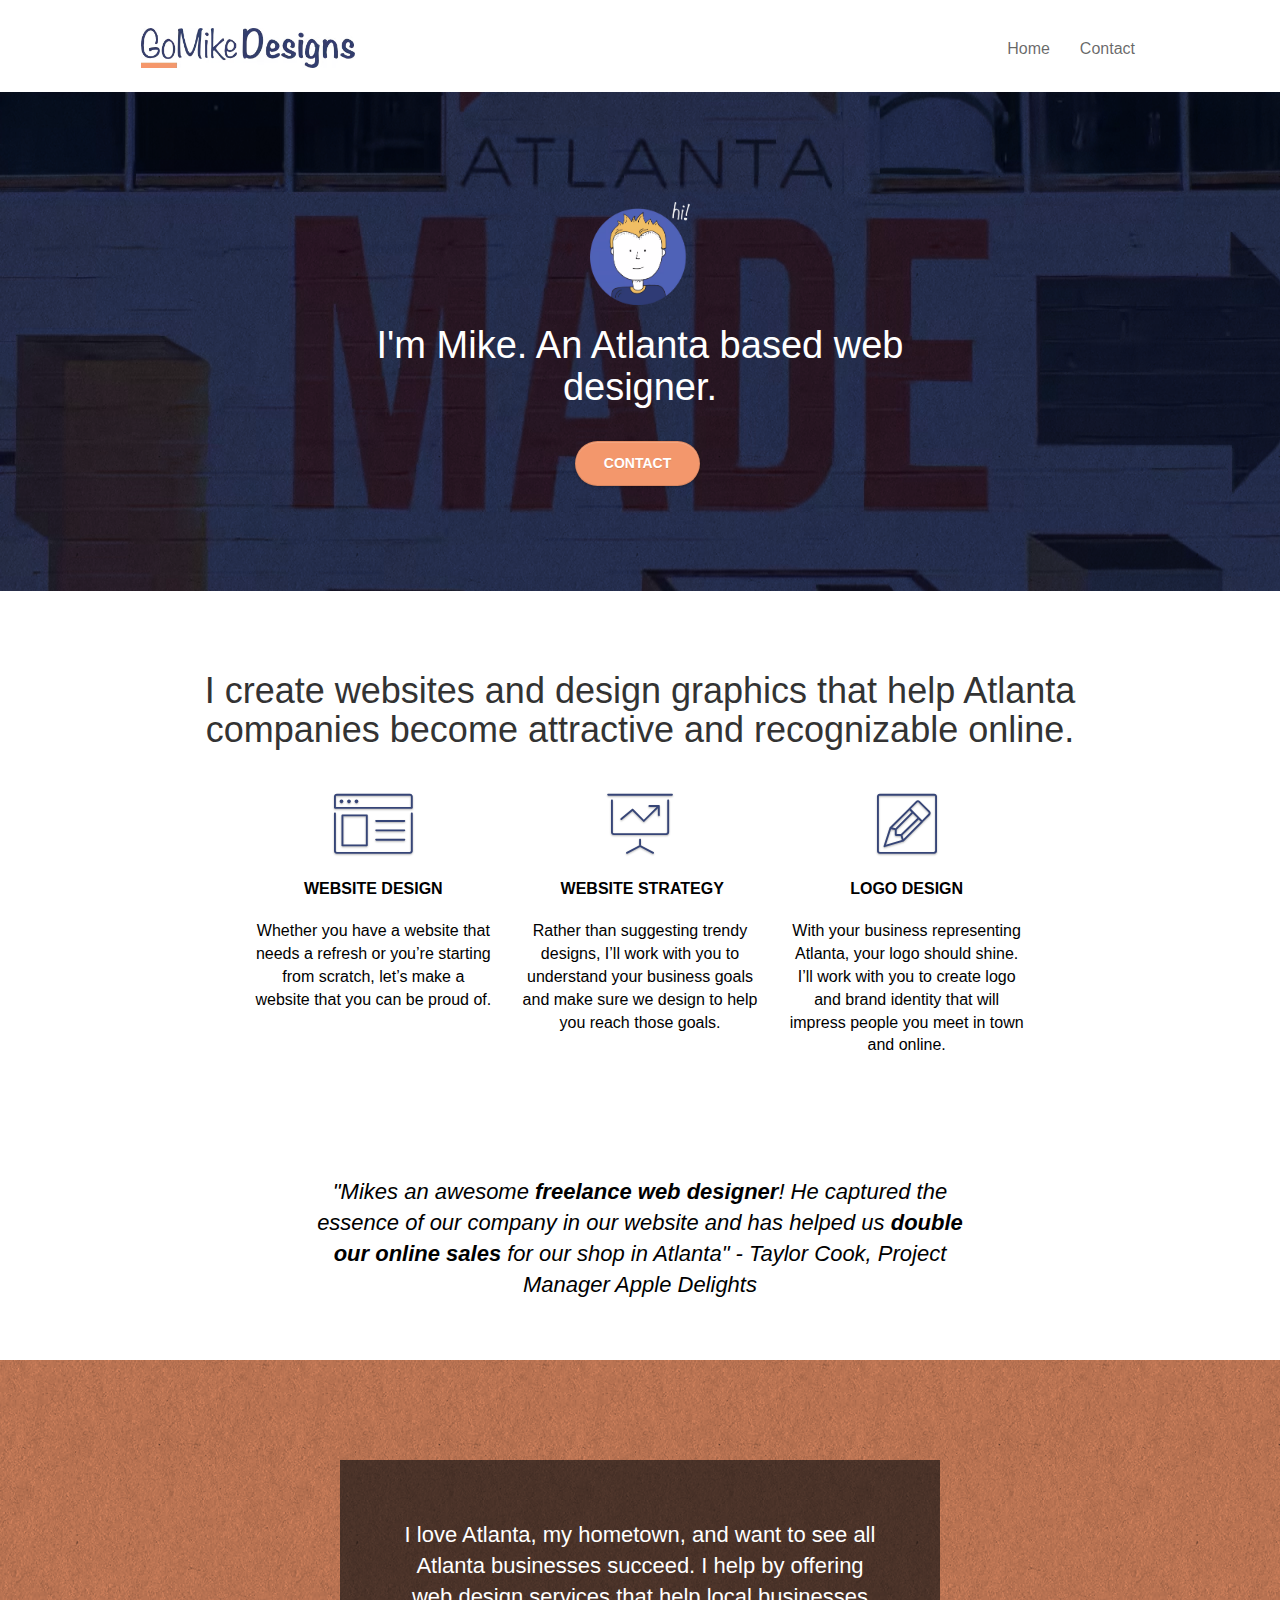
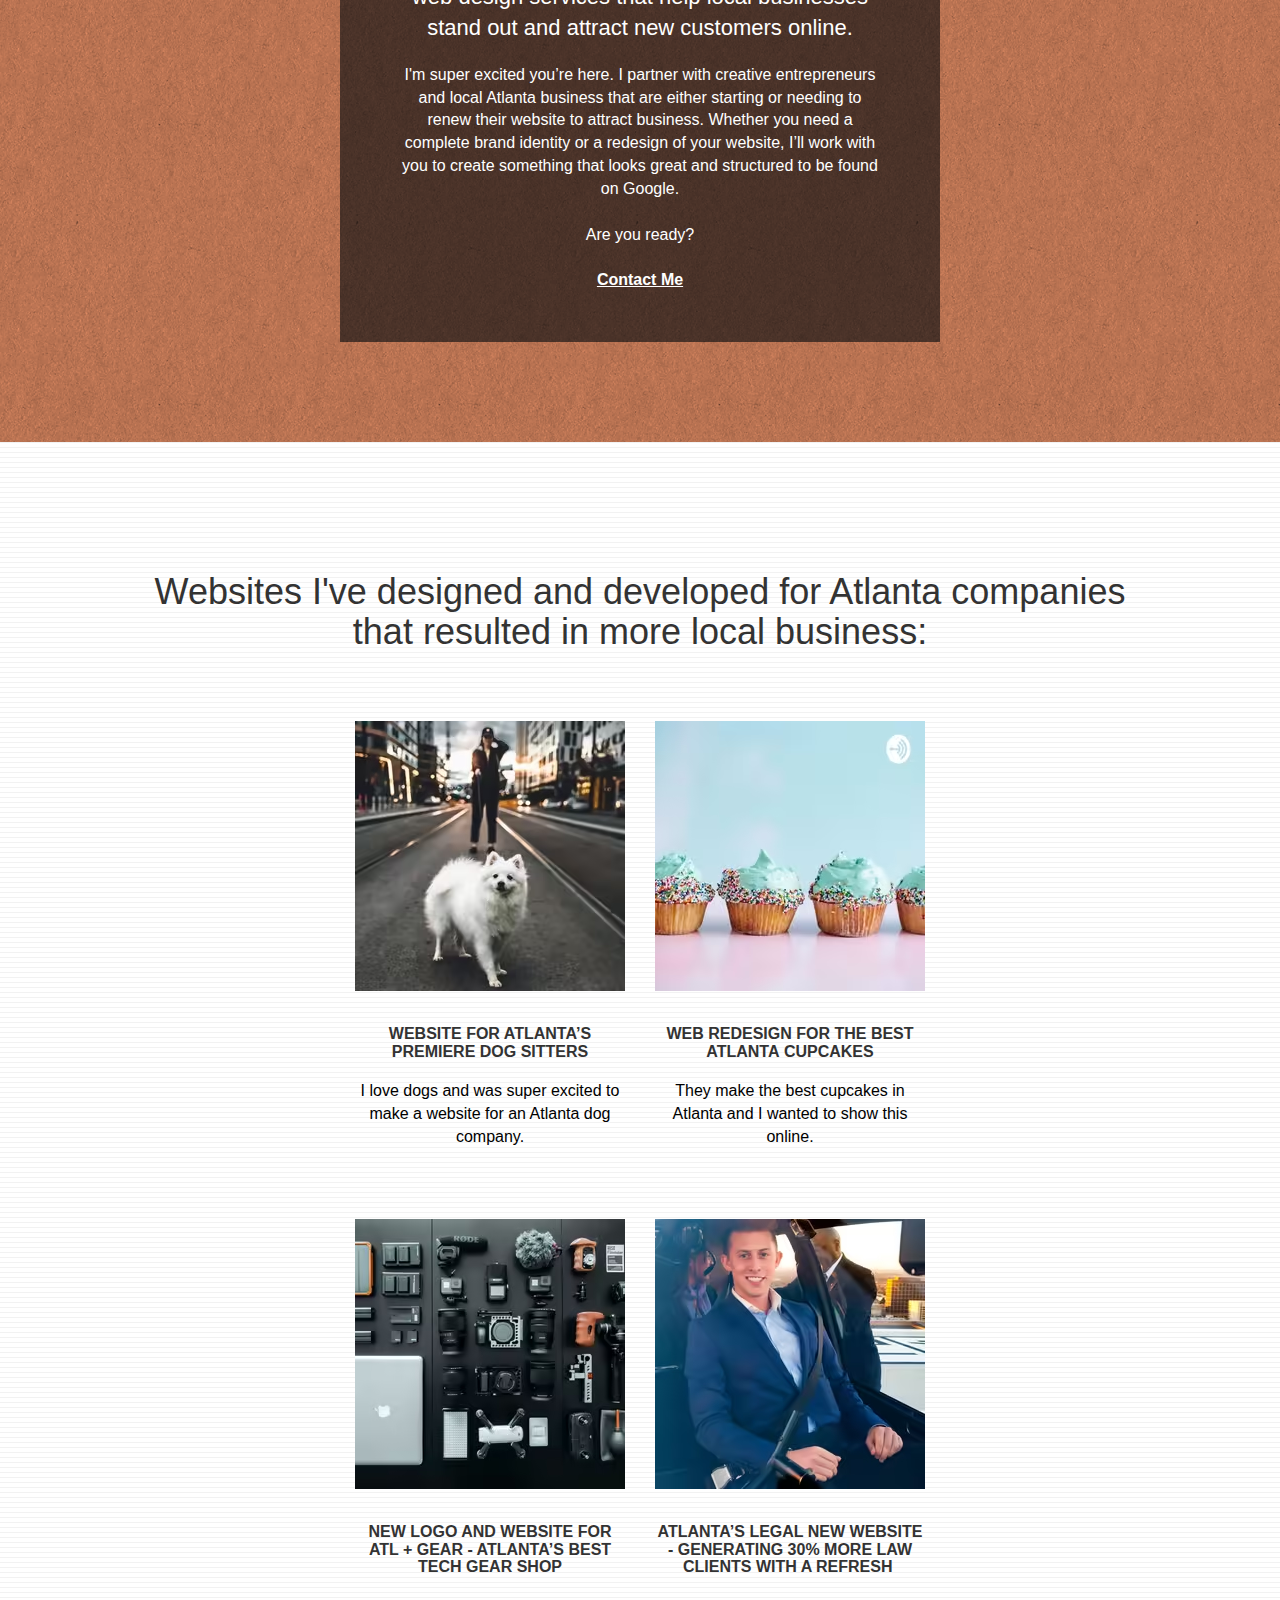
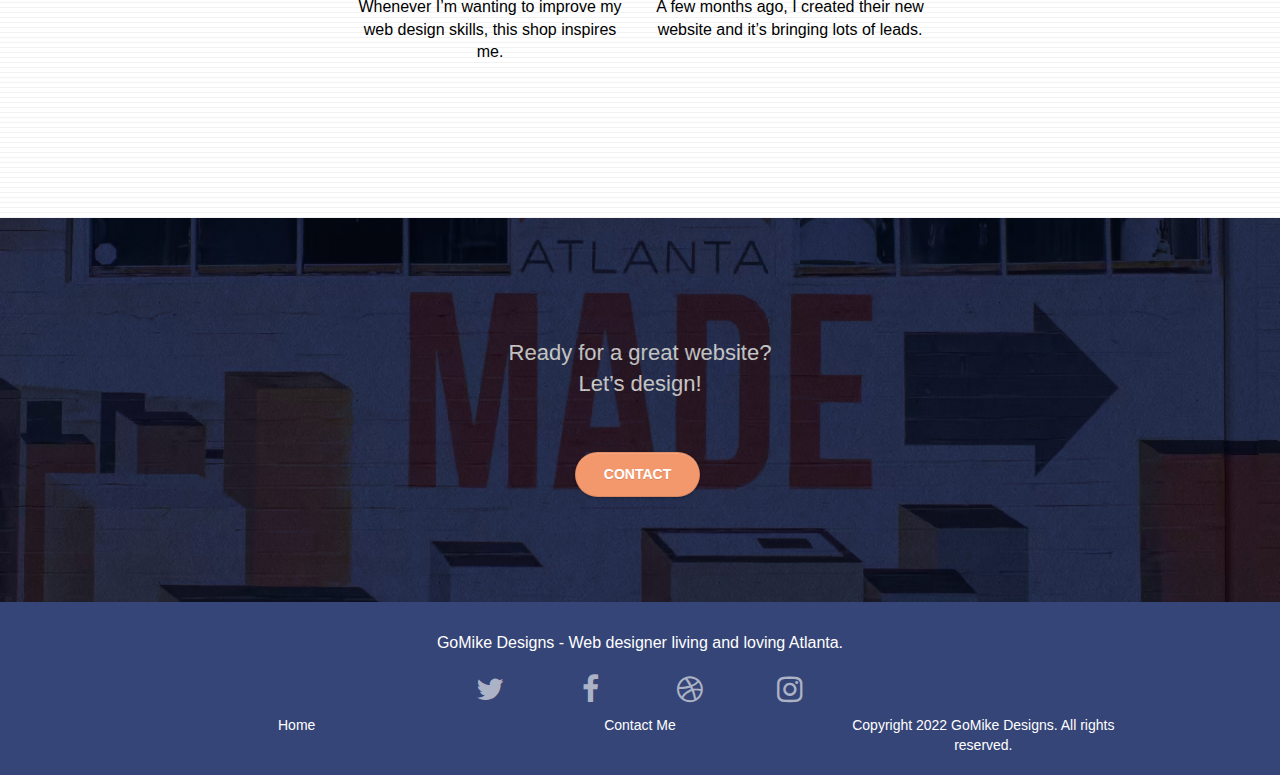
<file: index.html>
<!doctype html>
<html lang="en">
<head>
    <meta charset="utf-8">
    <meta name="keywords" content="web design, website design, logo design atlanta">
    <meta name="description" content="Atlanta Based Web Design">
    <meta name="viewport" content="width=device-width, initial-scale=1.0, viewport-fit=cover">
    <link rel="shortcut icon" type="image/png" href="favicon.jpg">
    
	<link rel="preload" href="./css/bootstrap.css" as="style" onload="this.onload=null;this.rel='stylesheet'">
<noscript><link rel="stylesheet" href="./css/bootstrap.css"></noscript>
	<link rel="preload" href="style.css" as="style" onload="this.onload=null;this.rel='stylesheet'">
<noscript><link rel="stylesheet" href="style.css"></noscript>
	<link rel="preload" as="image" href="/img/atlanta%20made%20sign.avif" type="image/avif">
	<link rel="stylesheet" type="text/css" href="./css/font-awesome.css">
	<link rel="stylesheet" type="text/css" href="./css/et-line.css">
	
    
	<defer script src="./js/jquery-2.1.0.js"></script>
	<defer script src="./js/bootstrap.js"></script>
	<defer script src="./js/blocs.js"></script>
	<defer script src="./js/jquery.touchSwipe.js"></script>
	<defer script src="./js/gmaps.js"></script>

    <title>GoMike Designs - Atlanta Based Web Design</title>

    
<!-- Analytics -->
 
<!-- Analytics END -->
    
</head>
<body>
<!-- Main container -->
<div class="page-container">
    
<!-- bloc-0 -->
<div class="bloc bgc-white l-bloc " id="bloc-0">
	<div class="container bloc-sm">
		<nav class="navbar row">
			<div class="navbar-header">
				<a class="navbar-brand" href="index.html"><img src="img/atlanta%20web%20design%20logo.avif" alt="GoMike Designs logo" width="214" height="40" /></a>

				<button id="nav-toggle" type="button" class="ui-navbar-toggle navbar-toggle" data-toggle="collapse" data-target=".navbar-1">
					<span class="sr-only">Toggle navigation</span><span class="icon-bar"></span><span class="icon-bar"></span><span class="icon-bar"></span>
				</button>
			</div>
			<div class="collapse navbar-collapse navbar-1 special-dropdown-nav">
				<ul class="site-navigation nav navbar-nav">
					<li>
						<a href="index.html">Home</a>
					</li>
					<li>
					</li>
					<li>
						<a href="contact.html">Contact</a>
					</li>
				</ul>
			</div>
		</nav>
	</div>
</div>
<!-- bloc-0 END -->

<!-- bloc-1-hero -->
<div class="bloc bgc-dark-slate-blue bg-atlanta-20made-20sign d-bloc bg-t-edge bloc-bg-texture texture-paper b-parallax" id="bloc-1-hero">
	<div class="container bloc-lg">
		<div class="row tight-width-whitespace">
			<div class="col-sm-12">
				<img src="img/atlanta%20web%20designer%20mike.avif" class="center-block image-resize-mode" width="100" height="103" alt="cartoon image of man with blonde hair" />
				<h1 class="text-center hero-bloc-text tc-white ">
					I'm Mike. An Atlanta based web designer.
				</h1>
				<div class="text-center">
					<a href="contact.html" class="btn btn-lg btn-clean btn-rd cta-hero btn-atomic-tangerine" id="cta-hero">Contact</a>
				</div>
			</div>
		</div>
	</div>
</div>
<!-- bloc-1-hero END -->

<!-- bloc-2-services -->
<div class="bloc bgc-white l-bloc" id="bloc-2-services">
	<div class="container bloc-md">
		<div class="row">
			<div class="col-sm-12 text-center">
				<h1>I create websites and design graphics that help Atlanta companies become
					attractive and recognizable online.
				</h1>
		
			</div>
		</div>
		<div class="row voffset-lg med-width-whitespace">
			<div class="col-sm-4">
				<div class="text-center">
					<span class="et-icon-browser sm-shadow icon-dark-slate-blue icons icon-lg"></span>
				</div>
				<h2 class="mg-md text-center service-header">
					Website Design
				</h2>
				<p class="text-center ">
					Whether you have a website that needs a refresh or you&rsquo;re starting from scratch, let&rsquo;s make a website that you can be proud of.
				</p>
			</div>
			<div class="col-sm-4">
				<div class="text-center">
					<span class="et-icon-presentation sm-shadow icon-dark-slate-blue icons icon-lg"></span>
				</div>
				<h2 class="mg-md text-center service-header">
					&nbsp;Website Strategy
				</h2>
				<p class="text-center ">
					Rather than suggesting trendy designs, I&rsquo;ll work with you to understand your business goals and make sure we design to help you reach those goals.<br>
				</p>
			</div>
			<div class="col-sm-4">
				<div class="text-center">
					<span class="et-icon-edit sm-shadow icon-dark-slate-blue icons icon-lg"></span>
				</div>
				<h2 class="mg-md text-center service-header">
					Logo Design
				</h2>
				<p class="text-center ">
					With your business representing Atlanta, your logo should shine. I&rsquo;ll work with you to create logo and brand identity that will impress people you meet in town and online.
				</p>
			</div>
		</div>
		<div class="row voffset-lg voffset">
			<div class="col-xs-12 col-md-8 col-md-offset-2 text-center">
				
				<h2><i>"Mikes an awesome <b>freelance web designer</b>! He captured the essence of our company
					in our website and has helped us <b>double our online sales</b> for our shop in Atlanta" - Taylor Cook, Project Manager Apple Delights</i>
				</h2>
			</div>
		</div>
	</div>
</div>
<!-- bloc-2-services END -->

<!-- bloc-3-what-i-do -->
<div class="bloc tc-white bgc-atomic-tangerine bloc-bg-texture texture-paper b-parallax bg-atlanta-20made-20sign-20orange d-bloc" id="bloc-3-what-i-do">
	<div class="container bloc-lg">
		<div class="row tight-width-whitespace black-background">
			<div class="col-sm-12">
				<h2 class="mg-md text-center tc-white">
					I love Atlanta, my hometown, and want to see all Atlanta businesses succeed. I help by offering web design services that help local businesses stand out and attract new customers online.<br>
				</h2>
				<p class="text-center white">
					I'm super excited you&rsquo;re here. I partner with creative entrepreneurs and local Atlanta business that are either starting or needing to renew their website to attract business. Whether you need a complete brand identity or a redesign of your website, I&rsquo;ll work with you to create something that looks great and structured to be found on Google.<br><br>Are you ready?<br><a class="ltc-white bold-link" href="contact.html"> <br>Contact Me</a><br>
				</p>
			</div>
		</div>
	</div>
</div>
<!-- bloc-3-what-i-do END -->

<!-- bloc-4-portfolio -->
<div class="bloc bgc-white bg-lines-h2-bg bg-repeat l-bloc" id="bloc-4-portfolio">
	<div class="container bloc-lg">
		<div class="row">
			<div class="col-sm-12 text-center">
								<h1>Websites I've designed and developed for Atlanta companies that
									resulted in more local business:
								</h1>

			</div>
		</div>
		<div class="row tight-width-whitespace portfolio-row">
			<div class="col-sm-6">
				<a href="#" data-lightbox="img/11.avif" data-gallery-id="gallery-1" data-caption="Website for Atlanta's premiere dog salon" data-frame="snapshot-lb"><img src="img/11.avif" width="270px" height="270px" class="img-responsive portfolio-thumb" alt="Small fluffy white dog on leash in foreground with handler behind in middle of street"/></a>
				<h3 class="mg-md text-center">
					Website for Atlanta&rsquo;s premiere Dog Sitters
				</h3>
				<p class="text-center">
					I love dogs and was super excited to make a website for an Atlanta dog company.
				</p>
			</div>
			<div class="col-sm-6">
				<a href="#" data-lightbox="img/2.avif" data-gallery-id="gallery-1" data-caption="Web redesign for the best cupcakes in Atlanta" data-frame="snapshot-lb"><img src="img/2.avif" width="270px" height="270px" class="img-responsive portfolio-thumb" alt="Cupcakes with blue green frosting and rainbow colored sprinkles"/></a>
				<h3 class="mg-md text-center">
					Web redesign for the best Atlanta&nbsp;cupcakes
				</h3>
				<p class="text-center">
					They make the best cupcakes in Atlanta and I wanted to show this online.
				</p>
			</div>
		</div>
		<div class="row tight-width-whitespace portfolio-row">
			<div class="col-sm-6">
				<a href="#" data-lightbox="img/3.avif" data-gallery-id="gallery-1" data-caption="New logo and website for Atlanta's best tech gear shop" data-frame="snapshot-lb"><img src="img/3.avif" width="270px" height="270px" class="img-responsive portfolio-thumb" alt="Several pieces of tech gear arranged neatly on flat surface" /></a>
				<h3 class="mg-md text-center">
					New logo and website for Atl + Gear - Atlanta&rsquo;s best tech gear shop
				</h3>
				<p class="text-center">
					Whenever I&rsquo;m wanting to improve my web design skills, this shop inspires me.
				</p>
			</div>
			<div class="col-sm-6">
				<a href="#" data-lightbox="img/4.avif" data-gallery-id="gallery-1" data-caption="Atlanta's legal website generates 30% more clients after web redesign" data-frame="snapshot-lb"><img src="img/4.avif" width="270px" height="270px" class="img-responsive portfolio-thumb" alt="Man in blue suit buckled into helicopter" /></a>
				<h3 class="mg-md text-center">
					Atlanta&rsquo;s legal new website - Generating 30% more law clients with a refresh&nbsp;
				</h3>
				<p class="text-center">
					A few months ago, I created their new website and it&rsquo;s bringing lots of leads.
				</p>
			</div>
		</div>
	</div>
</div>
<!-- bloc-4-portfolio END -->

<!-- bloc-5-cta -->
<div class="bloc bgc-dark-slate-blue bg-atlanta-20made-20sign d-bloc bloc-bg-texture texture-paper" id="bloc-5-cta">
	<div class="container bloc-lg">
		<div class="row">
			<h2><div class="mg-md text-center tc-white">
				Ready for a great website? <br>Let&rsquo;s design!
			</h2>
			<div class="col-sm-12 text-center">
				<a href="page2.html" class="btn btn-atomic-tangerine btn-clean btn-rd btn-lg cta-hero">Contact</a>
			</div>
		</div>
	</div>
</div>
<!-- bloc-5-cta END -->

<!-- Footer - bloc-8 -->
<div class="bloc bgc-dark-slate-blue d-bloc" id="bloc-8">
	<div class="container bloc-sm">
		<div class="row">
			<div class="col-sm-12">
				<p class="text-center white">
					GoMike Designs - Web designer living and loving Atlanta.<br>
				</p>
				<div class="row row-no-gutters social">
					<div class="col-sm-3">
						<div class="text-center">
							<a class="social" href="index.html"><span class="fa fa-twitter icon-md" title="twitter"></span></a>
						</div>
					</div>
					<div class="col-sm-3">
						<div class="text-center">
							<a class="social" href="index.html"><span class="fa fa-facebook icon-md" title="facebook"></span></a>
						</div>
					</div>
					<div class="col-sm-3">
						<div class="text-center">
							<a class="social" href="index.html"><span class="fa fa-dribbble icon-md" title="dribble"></span></a>
						</div>
					</div>
					<div class="col-sm-3">
						<div class="text-center">
							<a class="social" href="index.html"><span class="fa fa-instagram icon-md" title="instagram"></span></a>
						</div>
					</div>

				</div>
					<div class="row">

					<div class="col-sm-4">
						<a href="index.html">Home</a>
					</div>
					<div class="col-sm-4">
						<a href="contact.html">Contact Me</a>
					</div>
					<div class="col-sm-4">
						Copyright 2022 GoMike Designs. All rights reserved. 	
					</div>
				</div>
			</div>
		</div>
	</div>
</div>
<!-- Footer - bloc-8 END -->

</div>
<!-- Main container END -->
    

</body>
</html>
</file>
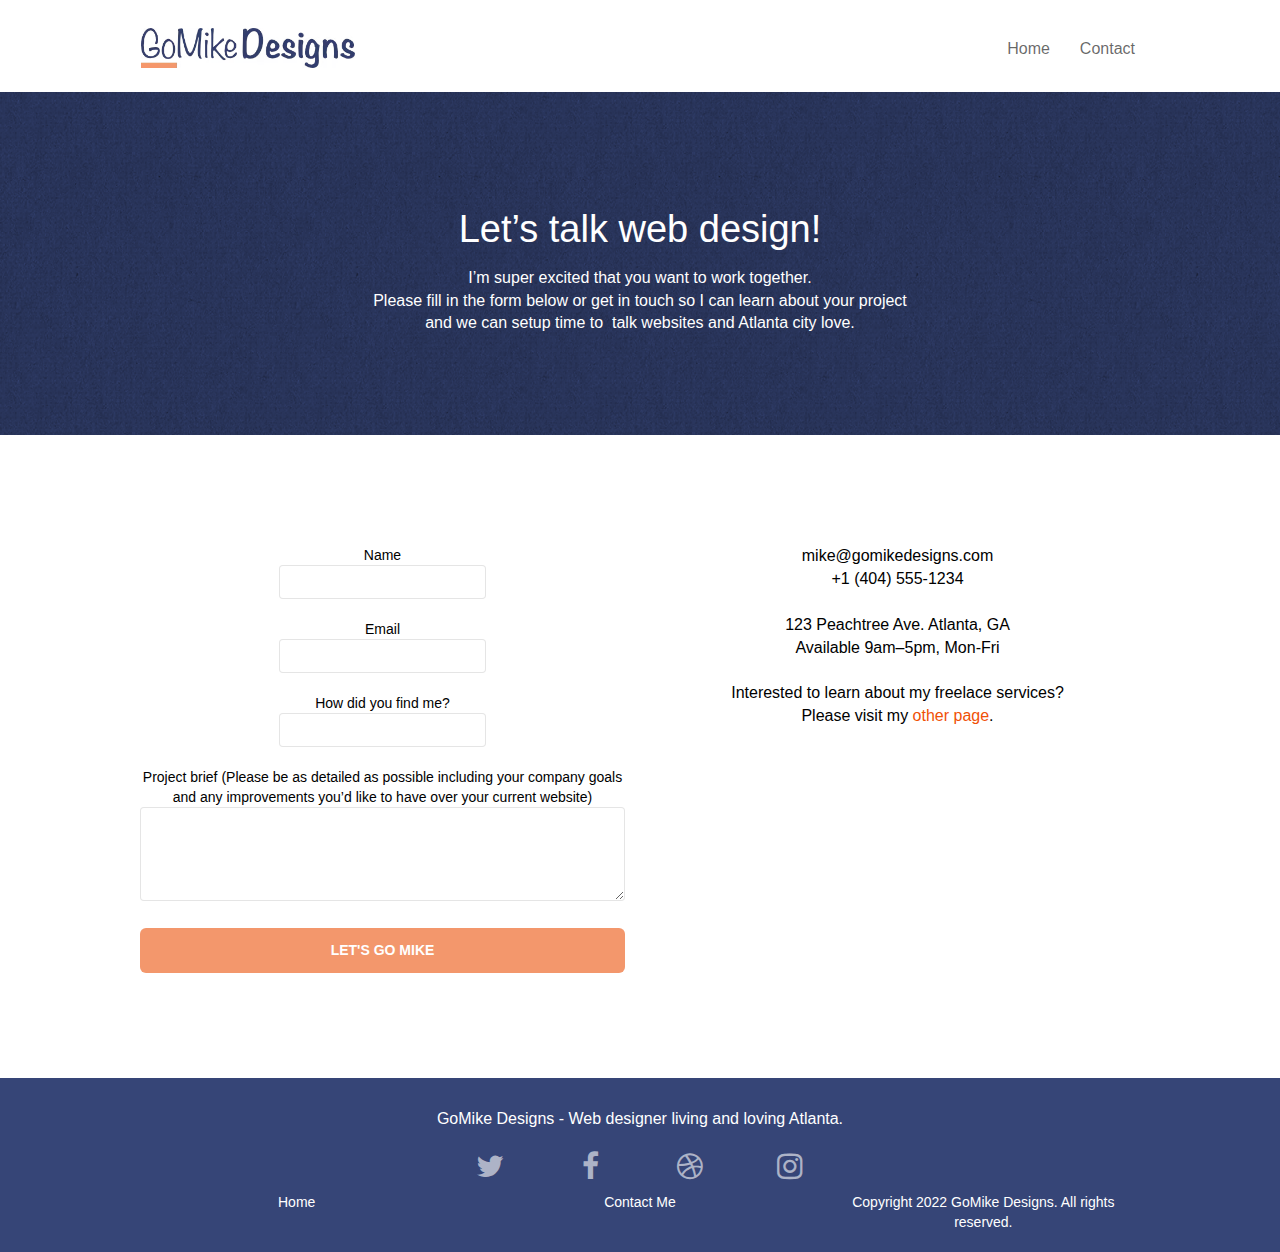
<file: contact.html>
<!doctype html>
<html lang="en">
<head>
    <meta charset="utf-8">
    <meta name="keywords" content="web design, website design, logo design atlanta">
    <meta name="description" content="Atlanta Based Web Design">
    <meta name="viewport" content="width=device-width, initial-scale=1.0, viewport-fit=cover">
    <link rel="shortcut icon" type="image/png" href="favicon.jpg">
    
	<link rel="preload" href="./css/bootstrap.css" as="style" onload="this.onload=null;this.rel='stylesheet'">
<noscript><link rel="stylesheet" href="./css/bootstrap.css"></noscript>
	<link rel="preload" href="style.css" as="style" onload="this.onload=null;this.rel='stylesheet'">
<noscript><link rel="stylesheet" href="style.css"></noscript>
	<link rel="preload" as="image" href="/img/atlanta%20made%20sign.avif" type="image/avif">
	<link rel="stylesheet" type="text/css" href="./css/font-awesome.css">
	<link rel="stylesheet" type="text/css" href="./css/et-line.css">
	
    
	<defer script src="./js/jquery-2.1.0.js"></script>
	<defer script src="./js/bootstrap.js"></script>
	<defer script src="./js/blocs.js"></script>
	<defer script src="./js/jquery.touchSwipe.js"></script>
	<defer script src="./js/gmaps.js"></script>
    <title>Contact</title>

    
<!-- Analytics -->
 
<!-- Analytics END -->
    
</head>
<body>
<!-- Main container -->
<div class="page-container">
    
<!-- bloc-0 -->
<div class="bloc bgc-white l-bloc " id="bloc-0">
	<div class="container bloc-sm">
		<nav class="navbar row">
			<div class="navbar-header">
				<a class="navbar-brand" href="index.html"><img src="img/atlanta%20web%20design%20logo.avif" alt="GoMike Designs logo" width="214" height="40" /></a>
				<button id="nav-toggle" type="button" class="ui-navbar-toggle navbar-toggle" data-toggle="collapse" data-target=".navbar-1">
					<span class="sr-only">Toggle navigation</span><span class="icon-bar"></span><span class="icon-bar"></span><span class="icon-bar"></span>
				</button>
			</div>
			<div class="collapse navbar-collapse navbar-1 special-dropdown-nav">
				<ul class="site-navigation nav navbar-nav">
					<li>
						<a href="index.html">Home</a>
					</li>
					<li>
					</li>
					<li>
						<a href="page2.html">Contact</a>
					</li>
				</ul>
			</div>
		</nav>
	</div>
</div>
<!-- bloc-0 END -->

<!-- bloc-6 -->
<div class="bloc bg-dots-bg bg-repeat bgc-dark-slate-blue d-bloc bloc-bg-texture texture-paper" id="bloc-6">
	<div class="container bloc-lg">
		<div class="row">
			<div class="col-sm-12">
				<p class="text-center hero-bloc-text tc-white">
					Let&rsquo;s talk web design!
				</p>
				<p class="text-center mg-lg tc-white tight-width-whitespace">
					I&rsquo;m super excited that you want to work together.<br>Please fill in the form below or get in touch so I can learn about your project <br>and we can setup time to &nbsp;talk websites and Atlanta city love.
				</p>
			</div>
		</div>
	</div>
</div>
<!-- bloc-6 END -->

<!-- bloc-7 -->
<div class="bloc bgc-white l-bloc" id="bloc-7">
	<div class="container bloc-lg">
		<div class="row">
			<div class="col-sm-6">
				<form id="form_1" novalidate success-msg="Your message has been sent." fail-msg="Sorry it seems that our mail server is not responding, Sorry for the inconvenience!">
					<div class="form-group">
						<label>
							Name
							<input id="name" class="form-control" required />
						</label>
					
					</div>
					<div class="form-group">
						<label>
							Email
							<input id="email" class="form-control" type="email" required />
						</label>

					</div>
					<div class="form-group">
						<label>
							How did you find me?
							<input class="form-control" type="email" required id="input_504" />
						</label>
				
					</div>
					<div class="form-group">
						<label>
							Project brief (Please be as detailed as possible including your company goals and any improvements you&rsquo;d like to have over your current website)<br>
							<textarea id="message" class="form-control" rows="4" cols="50" required></textarea>
						</label>
					</div> 
					<button class="bloc-button btn btn-lg btn-block cta-hero btn-atomic-tangerine" type="submit">
						Let's go Mike
					</button>
				</form>
			</div>
			<div class="col-sm-6">
				<p>
					mike@gomikedesigns.com<br>+1 (404) 555-1234<br> <br>123 Peachtree Ave. Atlanta, GA<br>Available 9am–5pm, Mon-Fri <br> <br>Interested to learn about my freelace services? <br>Please visit my&nbsp;<a class="ltc-atomic-tangerine" href="index.html">other page</a>.
				</p>
			</div>
		</div>
	</div>
</div>
<!-- bloc-7 END -->


<!-- Footer - bloc-8 -->
<div class="bloc bgc-dark-slate-blue d-bloc" id="bloc-8">
	<div class="container bloc-sm">
		<div class="row">
			<div class="col-sm-12">
				<p class="text-center white">
					GoMike Designs - Web designer living and loving Atlanta.<br>
				</p>
				<div class="row row-no-gutters social">
					<div class="col-sm-3">
						<div class="text-center">
							<a class="social" href="index.html"><span class="fa fa-twitter icon-md" title="twitter"></span></a>
						</div>
					</div>
					<div class="col-sm-3">
						<div class="text-center">
							<a class="social" href="index.html"><span class="fa fa-facebook icon-md" title="facebook"></span></a>
						</div>
					</div>
					<div class="col-sm-3">
						<div class="text-center">
							<a class="social" href="index.html"><span class="fa fa-dribbble icon-md" title="dribble"></span></a>
						</div>
					</div>
					<div class="col-sm-3">
						<div class="text-center">
							<a class="social" href="index.html"><span class="fa fa-instagram icon-md" title="instagram"></span></a>
						</div>
					</div>

				</div>
					<div class="row">

					<div class="col-sm-4">
						<a href="index.html">Home</a>
					</div>
					<div class="col-sm-4">
						<a href="contact.html">Contact Me</a>
					</div>
					<div class="col-sm-4">
						Copyright 2022 GoMike Designs. All rights reserved. 	
					</div>
					</div>
				</div>
			</div>
		</div>
	</div>
</div>
<!-- Footer - bloc-8 END -->

</div>
<!-- Main container END -->
    

</body>
</html>
</file>
<file: style.css>
body {
    margin: 0;
    padding: 0;
    background: #FFF;
    overflow-x: hidden;
    -webkit-font-smoothing: antialiased;
    -moz-osx-font-smoothing: grayscale;
}

a,
button {
    transition: all .3s ease-in-out;
    outline: none!important;
}

a:hover {
    text-decoration: none;
    cursor: pointer;
}

#page-loading-blocs-notifaction {
    position: fixed;
    top: 0;
    bottom: 0;
    width: 100%;
    z-index: 100000;
    background: #FFFFFF url("img/pageload-spinner.gif") no-repeat center center;
}

.bloc {
    width: 100%;
    clear: both;
    background: 50% 50% no-repeat;
    padding: 0 50px;
    -webkit-background-size: cover;
    -moz-background-size: cover;
    -o-background-size: cover;
    background-size: cover;
    position: relative;
}

.bloc .container {
    padding-left: 0;
    padding-right: 0;
}

.bloc-lg {
    padding: 100px 50px;
}

.bloc-md {
    padding: 50px;
}

.bloc-sm {
    padding: 20px 50px;
}

.bg-center,
.bg-l-edge,
.bg-r-edge,
.bg-t-edge,
.bg-b-edge,
.bg-tl-edge,
.bg-bl-edge,
.bg-tr-edge,
.bg-br-edge,
.bg-repeat {
    -webkit-background-size: auto!important;
    -moz-background-size: auto!important;
    -o-background-size: auto!important;
    background-size: auto!important;
}

.bg-repeat {
    background: repeat;
}

.bg-t-edge {
    background: top no-repeat;
}

.bloc-bg-texture::before {
    content: "";
    background-size: 2px 2px;
    position: absolute;
    top: 0;
    bottom: 0;
    left: 0;
    right: 0;
}

.texture-paper::before {
    background: url("img/texture-paper.avif");
    background-size: 280px 280px;
}

.b-parallax {
    background-attachment: fixed;
}

.d-bloc {
    color: rgba(255, 255, 255, .7);
}

.d-bloc button:hover {
    color: rgba(255, 255, 255, .9);
}

.d-bloc .icon-round,
.d-bloc .icon-square,
.d-bloc .icon-rounded,
.d-bloc .icon-semi-rounded-a,
.d-bloc .icon-semi-rounded-b {
    border-color: rgba(255, 255, 255, .9);
}

.d-bloc .divider-h span {
    border-color: rgba(255, 255, 255, .2);
}

.d-bloc .a-btn,
.d-bloc .navbar a,
.d-bloc .navbar-brand,
.d-bloc a .icon-sm,
.d-bloc a .icon-md,
.d-bloc a .icon-lg,
.d-bloc a .icon-xl,
.d-bloc h1 a,
.d-bloc h2 a,
.d-bloc h3 a,
.d-bloc h4 a,
.d-bloc h5 a,
.d-bloc h6 a,
.d-bloc p a {
    color: rgba(255, 255, 255, .6);
}

.d-bloc .a-btn:hover,
.d-bloc .navbar a:hover,
.d-bloc .navbar-brand:hover,
.d-bloc a:hover .icon-sm,
.d-bloc a:hover .icon-md,
.d-bloc a:hover .icon-lg,
.d-bloc a:hover .icon-xl,
.d-bloc h1 a:hover,
.d-bloc h2 a:hover,
.d-bloc h3 a:hover,
.d-bloc h4 a:hover,
.d-bloc h5 a:hover,
.d-bloc h6 a:hover,
.d-bloc p a:hover {
    color: rgba(255, 255, 255, 1);
}

.d-bloc .navbar-toggle .icon-bar {
    background: rgba(255, 255, 255, 1);
}

.d-bloc .btn-wire,
.d-bloc .btn-wire:hover {
    color: rgba(255, 255, 255, 1);
    border-color: rgba(255, 255, 255, 1);
}

.d-bloc .panel {
    color: rgba(0, 0, 0, .5);
}

.d-bloc .panel button:hover {
    color: rgba(0, 0, 0, .7);
}

.d-bloc .panel icon {
    border-color: rgba(0, 0, 0, .7);
}

.d-bloc .panel .divider-h span {
    border-color: rgba(0, 0, 0, .1);
}

.d-bloc .panel .a-btn {
    color: rgba(0, 0, 0, .6);
}

.d-bloc .panel .a-btn:hover {
    color: rgba(0, 0, 0, 1);
}

.d-bloc .panel .btn-wire,
.d-bloc .panel .btn-wire:hover {
    color: rgba(0, 0, 0, .7);
    border-color: rgba(0, 0, 0, .3);
}

.d-bloc .panel,
.l-bloc {
    color: rgba(0, 0, 0, .5);
}

.d-bloc .panel button:hover,
.l-bloc button:hover {
    color: rgba(0, 0, 0, .7);
}

.l-bloc .icon-round,
.l-bloc .icon-square,
.l-bloc .icon-rounded,
.l-bloc .icon-semi-rounded-a,
.l-bloc .icon-semi-rounded-b {
    border-color: rgba(0, 0, 0, .7);
}

.d-bloc .panel .divider-h span,
.l-bloc .divider-h span {
    border-color: rgba(0, 0, 0, .1);
}

.d-bloc .panel .a-btn,
.l-bloc .a-btn,
.l-bloc .navbar a,
.l-bloc .navbar-brand,
.l-bloc a .icon-sm,
.l-bloc a .icon-md,
.l-bloc a .icon-lg,
.l-bloc a .icon-xl,
.l-bloc h1 a,
.l-bloc h2 a,
.l-bloc h3 a,
.l-bloc h4 a,
.l-bloc h5 a,
.l-bloc h6 a,
.l-bloc p a {
    color: rgba(0, 0, 0, .6);
}

.d-bloc .panel .a-btn:hover,
.l-bloc .a-btn:hover,
.l-bloc .navbar a:hover,
.l-bloc .navbar-brand:hover,
.l-bloc a:hover .icon-sm,
.l-bloc a:hover .icon-md,
.l-bloc a:hover .icon-lg,
.l-bloc a:hover .icon-xl,
.l-bloc h1 a:hover,
.l-bloc h2 a:hover,
.l-bloc h3 a:hover,
.l-bloc h4 a:hover,
.l-bloc h5 a:hover,
.l-bloc h6 a:hover,
.l-bloc p a:hover {
    color: rgba(0, 0, 0, 1);
}

.l-bloc .navbar-toggle .icon-bar {
    color: rgba(0, 0, 0, .6);
}

.d-bloc .panel .btn-wire,
.d-bloc .panel .btn-wire:hover,
.l-bloc .btn-wire,
.l-bloc .btn-wire:hover {
    color: rgba(0, 0, 0, .7);
    border-color: rgba(0, 0, 0, .3);
}

.voffset {
    margin-top: 30px;
}

.voffset-lg {
    margin-top: 80px;
}

.row-no-gutters {
    margin-right: 0;
    margin-left: 0;
}

.row.row-no-gutters > [class^="col-"],
.row.row-no-gutters > [class*=" col-"] {
    padding-right: 0;
    padding-left: 0;
}

#bloc-2-services p {
    font-size: 16px;
}

.navbar {
    margin-bottom: 0;
    z-index: 1;
}

.navbar-brand {
    height: auto;
    padding: 3px 15px;
    font-size: 25px;
    font-weight: normal;
    font-weight: 600;
    line-height: 44px;
}

.navbar-brand img {
    max-height: 200px;
    margin: 0 5px 0 0;
    display: inline;
}

.navbar-brand img[src$=svg] {
    min-width: 100px;
}

.nav-center .navbar-brand img {
    margin: 0;
}

.navbar .nav {
    padding-top: 2px;
    margin-right: -16px;
    float: right;
    z-index: 1;
}

.nav > li {
    float: left;
    margin-top: 4px;
    font-size: 16px;
}

.navbar-nav .open .dropdown-menu > li > a {
    text-align: inherit;
}

.nav > li a:hover,
.nav > li a:focus {
    background: transparent;
}

.navbar-toggle {
    margin: 10px 10px 0 0;
    border: 0px;
}

.navbar-toggle:hover {
    background: transparent!important;
}

.navbar-toggle .icon-bar {
    background-color: rgba(0, 0, 0, .5);
    width: 26px;
}

.nav-invert .navbar .nav {
    float: left;
}

.nav-invert .navbar-header,
.nav-invert .navbar-brand {
    float: right;
    position: relative;
    z-index: 2;
}

@media (min-width: 768px) {
    .site-navigation {
        position: absolute;
        top: 50%;
        right: 20px;
        transform: translate(0, -50%);
        -webkit-transform: translateY(-50%);
    }
    .nav > li .dropdown-menu a,
    .nav > li .dropdown-menu a:hover {
        color: #484848;
    }
    .nav-invert .site-navigation {
        left: 0;
        right: 0;
    }
    .nav-center {
        text-align: center;
    }
    .nav-center .navbar-header {
        width: 100%;
    }
    .nav-center .navbar-header,
    .nav-center .navbar-brand,
    .nav-center .nav > li {
        float: none;
        display: inline-block;
    }
    .nav-center .site-navigation {
        position: relative;
        width: 100%;
        right: 0;
        margin-right: 0px;
        margin-top: 20px;
    }
    .nav-center.mini-nav .navbar-toggle {
        float: none;
        margin: 10px auto 0;
    }
}

.nav > li > .dropdown a {
    background: none!important;
    display: block;
    padding: 14px 15px;
}

nav .caret {
    margin: 0 5px;
}

.dropdown-menu .dropdown-menu {
    top: -8px;
    left: 100%;
}

.dropdown-menu .dropmenu-flow-right {
    top: 100%;
    left: 0;
    margin-left: -1px;
    border-top-left-radius: 0;
    border-top-right-radius: 0;
}

.dropdown-menu .dropdown span {
    border: 4px solid black;
    border-top-color: transparent;
    border-right-color: transparent;
    border-bottom-color: transparent;
    margin: 6px -5px 0 0!important;
    float: right;
}

.mg-md {
    margin-top: 10px;
    margin-bottom: 20px;
}

.mg-lg {
    margin-top: 10px;
    margin-bottom: 40px;
}

.btn {
    margin: 0 5px 5px 0;
}

.btn.pull-right {
    margin: 0 0 5px 5px;
}

.btn-d,
.btn-d:hover,
.btn-d:focus {
    color: #FFF;
    background: rgba(0, 0, 0, .3);
}

button {
    outline: none!important;
}

.btn-rd {
    border-radius: 40px;
}

.btn-clean {
    border: 1px solid rgba(0, 0, 0, .08);
    border-bottom-color: rgba(0, 0, 0, .1);
    text-shadow: 0 1px 0 rgba(0, 0, 1, .1);
    box-shadow: 0 1px 3px rgba(0, 0, 1, .25), inset 0 1px 0 0 rgba(255, 255, 255, .15);
}

.icon-md {
    font-size: 30px!important;
}

.icon-lg {
    font-size: 60px!important;
}

.sm-shadow {
    text-shadow: 0 1px 2px rgba(0, 0, 0, .3);
}

.panel-sq,
.panel-sq .panel-heading,
.panel-sq .panel-footer {
    border-radius: 0;
}

.panel-rd {
    border-radius: 30px;
}

.panel-rd .panel-heading {
    border-radius: 29px 29px 0 0;
}

.panel-rd .panel-footer {
    border-radius: 0 0 29px 29px;
}

.form-control {
    border-color: rgba(0, 0, 0, .1);
    box-shadow: none;
}

.scrollToTop {
    width: 40px;
    height: 40px;
    position: fixed;
    bottom: 20px;
    right: 20px;
    opacity: 0;
    z-index: 500;
    transition: all .3s ease-in-out;
}

.scrollToTop span {
    margin-top: 6px;
}

.showScrollTop {
    font-size: 16px;
    opacity: 1;
}

a[data-lightbox] {
    position: relative;
    display: flex;
    text-align: center;
    justify-content: center;
}

a[data-lightbox]:hover::before {
    content: "+";
    font-family: "HelveticaNeue-Light", "Helvetica Neue Light", "Helvetica Neue", Helvetica, Arial;
    font-size: 32px;
    width: 50px;
    height: 50px;
    margin-left: -25px;
    border-radius: 50%;
    background: rgba(0, 0, 0, .6);
    color: #FFF;
    font-weight: 100;
    z-index: 1;
    position: absolute;
    top: 50%;
    transform: translateY(-50%);
    -webkit-transform: translateY(-50%);
}

a[data-lightbox]:hover img {
    opacity: 0.6;
    -webkit-animation-fill-mode: none;
    animation-fill-mode: none;
}

#lightbox-modal {
    display: flex;
    align-items: center;
}

#lightbox-modal .modal-dialog {
    width: 90%;
    max-width: 900px;
    margin: 0 auto 0;
}

#lightbox-modal .modal-dialog img {
    max-height: 90vh;
    margin: 0 auto;
}

.lightbox-caption {
    padding: 20px;
    color: #FFF;
    background: rgba(0, 0, 0, .5);
    position: absolute;
    left: 15px;
    right: 15px;
    bottom: 5px;
}

.close-lightbox {
    color: #FFF;
    font-size: 30px;
    position: absolute;
    top: 20px;
    right: 20px;
    z-index: 20;
    background: rgba(0, 0, 0, .5);
    border: none;
    line-height: 30px;
    padding: 0 9px 5px;
    opacity: 0.3;
}

.close-lightbox:hover,
.next-lightbox:hover,
.prev-lightbox:hover {
    opacity: 1.0;
    color: #FFF;
}

.next-lightbox,
.prev-lightbox {
    font-size: 20px;
    color: rgba(255, 255, 255, .9);
    background: rgba(0, 0, 0, .5);
    transition: all .2s ease-in-out;
    position: absolute;
    top: 45%;
    z-index: 1;
    opacity: 0.4;
}

.next-lightbox {
    padding: 6px 8px 1px 13px;
    right: 25px;
}

.prev-lightbox {
    padding: 6px 13px 1px 10px;
    left: 25px;
}

.snapshot-lb .modal-body {
    padding-bottom: 45px;
}

.snapshot-lb .lightbox-caption {
    padding: 0;
    color: rgba(0, 0, 0, .5);
    background: none;
}

h1,
h2,
h3,
h4,
h5,
h6,
p,
label,
.btn
 {
    font-family: "helvetica";
    font-weight: 400;
    color: black;
}
a {
    color: white;
}

.container {
    max-width: 1000px;
}

.hero-bloc-text {
    font-size: 38px;
}

.hero-bloc-text-sub {
    font-size: 36px;
}

.statement-bloc-text {
    line-height: 26px;
    font-style: italic;
    font-size: 20px;
    text-align: center;
    font-weight: lighter;
    max-width: 520px;
    margin: auto auto auto auto;
}

p {
    font-size: 16px;
}

.tight-width-whitespace {
    max-width: 600px;
    margin: auto auto auto auto;
}

.h1 {
    font-size: 20px;
    font-family: "Open Sans";
}

.cta-hero {
    margin-top: 22px;
    color: #FFFFFF!important;
    text-transform: uppercase;
    padding: 12px 28px 12px 28px;
    font-size: 1.0em;
    font-weight: 700;
}

.social {
    max-width: 400px;
    margin: auto auto auto auto;
}

h2 {
    font-size: 22px;
    line-height: 1.4em;
}

h3 {
    font-size: 16px;
    text-transform: uppercase;
    font-weight: 700;
    color: #333333!important;
}

.med-width-whitespace {
    max-width: 800px;
    margin: auto auto auto auto;
    box-shadow: 0px 0px 0px #000000;
}

h1 {
    color: #333333!important;
}

h4 {
    color: #333333!important;
    font-size: 16px;
}

.icons {
    margin-bottom: 14px;
    margin-top: 24px;
}

.white {
    color: #FFFFFF!important;
}

.portfolio-thumb {
    margin-bottom: 24px;
}

.portfolio-row {
    margin-bottom: 44px;
    margin-top: 50px;
}

.avatar {
    box-shadow: 0px 4px 9px rgba(0, 0, 0, 0.3);
}

.black-background {
    background-color: rgba(35, 31, 32, 0.7);
    padding: 40px 40px 40px 40px;
}

.bold-link {
    font-weight: 900;
    text-decoration: underline!important;
}

.service-header {
    font-size: 16px;
    font-weight: 700;
    text-transform: uppercase;
}

.bgc-white {
    background-color: #FFFFFF;
}

.bgc-dark-slate-blue {
    background-color: #364577;
}

.bgc-atomic-tangerine {
    background-color: #F3976C;
}

.tc-white {
    color: #FFFFFF!important;
}

.btn-atomic-tangerine {
    background: #F3976C;
    color: #FFFFFF!important;
}

.btn-atomic-tangerine:hover {
    background: #c27956!important;
    color: #FFFFFF!important;
}

.ltc-white {
    color: #FFFFFF!important;
}

.ltc-white:hover {
    color: #cccccc!important;
}

.ltc-atomic-tangerine {
    color: #f05006!important;
}

.ltc-atomic-tangerine:hover {
    color: #c27956!important;
}

.icon-dark-slate-blue {
    color: #364577!important;
    border-color: #364577!important;
}

.bg-dots-bg {
    background-image: url("img/dots-bg.png");
}

.bg-lines-h2-bg {
    background-image: url("img/lines-h2-bg.png");
}

.bg-atlanta-20made-20sign {
    background-image: url("img/atlanta%20made%20sign.avif");
}

.bg-atlanta-20made-20sign-20orange {
    background-image: url("img/atlanta%20made%20sign%20orange.avif");
}

@media (max-width: 1024px) {
    .bloc {
        padding-left: 20px;
        padding-right: 20px;
    }
    .bloc.full-width-bloc,
    .bloc-tile-2.full-width-bloc .container,
    .bloc-tile-3.full-width-bloc .container,
    .bloc-tile-4.full-width-bloc .container {
        padding-left: 0;
        padding-right: 0;
    }
}

@media (max-width: 992px) and (min-width: 768px) {
    .navbar .nav {
        max-width: 80%
    }
    .nav-center.navbar .nav {
        max-width: 100%
    }
}

@media only screen and (min-device-width: 768px) and (max-device-width: 1024px) and (orientation: landscape) {
    .b-parallax {
        background-attachment: scroll;
    }
}

@media only screen and (min-device-width: 1024px) and (max-device-width: 1366px) and (-webkit-min-device-pixel-ratio: 1.5) {
    .b-parallax {
        background-attachment: scroll;
    }
}

@media (max-width: 991px) {
    .container {
        width: 100%;
    }
    .b-parallax {
        background-attachment: scroll;
    }
    .page-container,
    #hero-bloc {
        overflow-x: hidden;
        position: relative;
    }
    .bloc {
        padding-left: constant(safe-area-inset-left);
        padding-right: constant(safe-area-inset-right);
    }
    .bloc-group,
    .bloc-group .bloc {
        display: block;
        width: 100%;
    }
    .bloc-fill-screen .fill-bloc-top-edge,
    .bloc-fill-screen .fill-bloc-bottom-edge {
        padding: 0 20px;
        padding-left: constant(safe-area-inset-left);
        padding-right: constant(safe-area-inset-right);
    }
}

@media (max-width: 767px) {
    .page-container {
        overflow-x: hidden;
        position: relative;
    }
    h1,
    h2,
    h3,
    h4,
    h5,
    h6,
    p,
    #disqus_thread {
        padding-left: 10px!important;
        padding-right: 10px!important;
    }
    .b-parallax {
        background-attachment: scroll;
    }
    .navbar .nav {
        padding-top: 0;
        border-top: 1px solid rgba(0, 0, 0, .2);
        float: none!important;
    }
    .navbar.row {
        margin-left: 0;
        margin-right: 0;
    }
    .site-navigation {
        position: inherit;
        transform: none;
        -webkit-transform: none;
        -ms-transform: none;
    }
    .nav > li {
        margin-top: 0;
        border-bottom: 1px solid rgba(0, 0, 0, .1);
        background: rgba(0, 0, 0, .05);
        text-align: left;
        padding-left: 15px;
        width: 100%;
    }
    .nav > li:hover {
        background: rgba(0, 0, 0, .08);
    }
    .dropdown .dropdown a .caret {
        float: none;
        margin: 5px 0 0 10px!important;
        border: 4px solid black;
        border-bottom-color: transparent;
        border-right-color: transparent;
        border-left-color: transparent;
    }
    #hero-bloc .navbar .nav {
        background: rgba(0, 0, 0, .8);
    }
    #hero-bloc .navbar .nav a {
        color: rgba(255, 255, 255, .6);
    }
    .hero {
        padding: 50px 0;
    }
    .hero-nav {
        left: -1px;
        right: -1px;
    }
    .navbar-collapse {
        padding: 0;
        overflow-x: hidden;
        -webkit-box-shadow: none;
        box-shadow: none;
    }
    .navbar-brand img {
        max-height: 40px;
        width: auto;
    }
    .nav-invert .navbar-header {
        float: none;
        width: 100%;
    }
    .nav-invert .navbar-toggle {
        float: left;
        margin-left: 10px;
    }
    .bloc {
        padding-left: 0;
        padding-right: 0;
    }
    .bloc-xxl,
    .bloc-xl,
    .bloc-lg {
        padding: 40px 0;
    }
    .bloc-sm,
    .bloc-md {
        padding-left: 0;
        padding-right: 0;
    }
    .bloc-tile-2 .container,
    .bloc-tile-3 .container,
    .bloc-tile-4 .container,
    .bloc-fill-screen .fill-bloc-top-edge,
    .bloc-fill-screen .fill-bloc-bottom-edge {
        padding-left: 0;
        padding-right: 0;
    }
    .a-block {
        padding: 0 10px;
    }
    .btn-dwn {
        display: none;
    }
    .voffset {
        margin-top: 5px;
    }
    .voffset-md {
        margin-top: 20px;
    }
    .voffset-lg {
        margin-top: 30px;
    }
    form {
        padding: 5px;
    }
    .close-lightbox {
        display: inline-block;
    }
    .blocsapp-device-iphone5 {
        background-size: 216px 425px;
        padding-top: 60px;
        width: 216px;
        height: 425px;
    }
    .blocsapp-device-iphone5 img {
        width: 180px;
        height: 320px;
    }
}

@media (max-width: 400px) {
    .bloc {
        padding-left: 0;
        padding-right: 0;
    }
}

@media (max-width: 767px) {
    .bloc-mob-center-text {
        text-align: center;
    }
}
</file>
<file: css/et-line.css>
@font-face {
    font-family: et-line;
    src: url(../fonts/et-line.eot);
    src: url(../fonts/et-line.eot?#iefix) format('embedded-opentype'), url(../fonts/et-line.woff) format('woff'), url(../fonts/et-line.ttf) format('truetype'), url(../fonts/et-line.svg#et-line) format('svg');
    font-weight: 400;
    font-style: normal
}

.et-icon-adjustments,
.et-icon-alarmclock,
.et-icon-anchor,
.et-icon-aperture,
.et-icon-attachment,
.et-icon-bargraph,
.et-icon-basket,
.et-icon-beaker,
.et-icon-bike,
.et-icon-book-open,
.et-icon-briefcase,
.et-icon-browser,
.et-icon-calendar,
.et-icon-camera,
.et-icon-caution,
.et-icon-chat,
.et-icon-circle-compass,
.et-icon-clipboard,
.et-icon-clock,
.et-icon-cloud,
.et-icon-compass,
.et-icon-desktop,
.et-icon-dial,
.et-icon-document,
.et-icon-documents,
.et-icon-download,
.et-icon-dribbble,
.et-icon-edit,
.et-icon-envelope,
.et-icon-expand,
.et-icon-facebook,
.et-icon-flag,
.et-icon-focus,
.et-icon-gears,
.et-icon-genius,
.et-icon-gift,
.et-icon-global,
.et-icon-globe,
.et-icon-googleplus,
.et-icon-grid,
.et-icon-happy,
.et-icon-hazardous,
.et-icon-heart,
.et-icon-hotairballoon,
.et-icon-hourglass,
.et-icon-key,
.et-icon-laptop,
.et-icon-layers,
.et-icon-lifesaver,
.et-icon-lightbulb,
.et-icon-linegraph,
.et-icon-linkedin,
.et-icon-lock,
.et-icon-magnifying-glass,
.et-icon-map,
.et-icon-map-pin,
.et-icon-megaphone,
.et-icon-mic,
.et-icon-mobile,
.et-icon-newspaper,
.et-icon-notebook,
.et-icon-paintbrush,
.et-icon-paperclip,
.et-icon-pencil,
.et-icon-phone,
.et-icon-picture,
.et-icon-pictures,
.et-icon-piechart,
.et-icon-presentation,
.et-icon-pricetags,
.et-icon-printer,
.et-icon-profile-female,
.et-icon-profile-male,
.et-icon-puzzle,
.et-icon-quote,
.et-icon-recycle,
.et-icon-refresh,
.et-icon-ribbon,
.et-icon-rss,
.et-icon-sad,
.et-icon-scissors,
.et-icon-scope,
.et-icon-search,
.et-icon-shield,
.et-icon-speedometer,
.et-icon-strategy,
.et-icon-streetsign,
.et-icon-tablet,
.et-icon-target,
.et-icon-telescope,
.et-icon-toolbox,
.et-icon-tools,
.et-icon-tools-2,
.et-icon-trophy,
.et-icon-tumblr,
.et-icon-twitter,
.et-icon-upload,
.et-icon-video,
.et-icon-wallet,
.et-icon-wine {
    font-family: et-line;
    speak: none;
    font-style: normal;
    font-weight: 400;
    font-variant: normal;
    text-transform: none;
    line-height: 1;
    -webkit-font-smoothing: antialiased;
    -moz-osx-font-smoothing: grayscale;
    display: inline-block
}

.et-icon-mobile:before {
    content: "\e000"
}

.et-icon-laptop:before {
    content: "\e001"
}

.et-icon-desktop:before {
    content: "\e002"
}

.et-icon-tablet:before {
    content: "\e003"
}

.et-icon-phone:before {
    content: "\e004"
}

.et-icon-document:before {
    content: "\e005"
}

.et-icon-documents:before {
    content: "\e006"
}

.et-icon-search:before {
    content: "\e007"
}

.et-icon-clipboard:before {
    content: "\e008"
}

.et-icon-newspaper:before {
    content: "\e009"
}

.et-icon-notebook:before {
    content: "\e00a"
}

.et-icon-book-open:before {
    content: "\e00b"
}

.et-icon-browser:before {
    content: "\e00c"
}

.et-icon-calendar:before {
    content: "\e00d"
}

.et-icon-presentation:before {
    content: "\e00e"
}

.et-icon-picture:before {
    content: "\e00f"
}

.et-icon-pictures:before {
    content: "\e010"
}

.et-icon-video:before {
    content: "\e011"
}

.et-icon-camera:before {
    content: "\e012"
}

.et-icon-printer:before {
    content: "\e013"
}

.et-icon-toolbox:before {
    content: "\e014"
}

.et-icon-briefcase:before {
    content: "\e015"
}

.et-icon-wallet:before {
    content: "\e016"
}

.et-icon-gift:before {
    content: "\e017"
}

.et-icon-bargraph:before {
    content: "\e018"
}

.et-icon-grid:before {
    content: "\e019"
}

.et-icon-expand:before {
    content: "\e01a"
}

.et-icon-focus:before {
    content: "\e01b"
}

.et-icon-edit:before {
    content: "\e01c"
}

.et-icon-adjustments:before {
    content: "\e01d"
}

.et-icon-ribbon:before {
    content: "\e01e"
}

.et-icon-hourglass:before {
    content: "\e01f"
}

.et-icon-lock:before {
    content: "\e020"
}

.et-icon-megaphone:before {
    content: "\e021"
}

.et-icon-shield:before {
    content: "\e022"
}

.et-icon-trophy:before {
    content: "\e023"
}

.et-icon-flag:before {
    content: "\e024"
}

.et-icon-map:before {
    content: "\e025"
}

.et-icon-puzzle:before {
    content: "\e026"
}

.et-icon-basket:before {
    content: "\e027"
}

.et-icon-envelope:before {
    content: "\e028"
}

.et-icon-streetsign:before {
    content: "\e029"
}

.et-icon-telescope:before {
    content: "\e02a"
}

.et-icon-gears:before {
    content: "\e02b"
}

.et-icon-key:before {
    content: "\e02c"
}

.et-icon-paperclip:before {
    content: "\e02d"
}

.et-icon-attachment:before {
    content: "\e02e"
}

.et-icon-pricetags:before {
    content: "\e02f"
}

.et-icon-lightbulb:before {
    content: "\e030"
}

.et-icon-layers:before {
    content: "\e031"
}

.et-icon-pencil:before {
    content: "\e032"
}

.et-icon-tools:before {
    content: "\e033"
}

.et-icon-tools-2:before {
    content: "\e034"
}

.et-icon-scissors:before {
    content: "\e035"
}

.et-icon-paintbrush:before {
    content: "\e036"
}

.et-icon-magnifying-glass:before {
    content: "\e037"
}

.et-icon-circle-compass:before {
    content: "\e038"
}

.et-icon-linegraph:before {
    content: "\e039"
}

.et-icon-mic:before {
    content: "\e03a"
}

.et-icon-strategy:before {
    content: "\e03b"
}

.et-icon-beaker:before {
    content: "\e03c"
}

.et-icon-caution:before {
    content: "\e03d"
}

.et-icon-recycle:before {
    content: "\e03e"
}

.et-icon-anchor:before {
    content: "\e03f"
}

.et-icon-profile-male:before {
    content: "\e040"
}

.et-icon-profile-female:before {
    content: "\e041"
}

.et-icon-bike:before {
    content: "\e042"
}

.et-icon-wine:before {
    content: "\e043"
}

.et-icon-hotairballoon:before {
    content: "\e044"
}

.et-icon-globe:before {
    content: "\e045"
}

.et-icon-genius:before {
    content: "\e046"
}

.et-icon-map-pin:before {
    content: "\e047"
}

.et-icon-dial:before {
    content: "\e048"
}

.et-icon-chat:before {
    content: "\e049"
}

.et-icon-heart:before {
    content: "\e04a"
}

.et-icon-cloud:before {
    content: "\e04b"
}

.et-icon-upload:before {
    content: "\e04c"
}

.et-icon-download:before {
    content: "\e04d"
}

.et-icon-target:before {
    content: "\e04e"
}

.et-icon-hazardous:before {
    content: "\e04f"
}

.et-icon-piechart:before {
    content: "\e050"
}

.et-icon-speedometer:before {
    content: "\e051"
}

.et-icon-global:before {
    content: "\e052"
}

.et-icon-compass:before {
    content: "\e053"
}

.et-icon-lifesaver:before {
    content: "\e054"
}

.et-icon-clock:before {
    content: "\e055"
}

.et-icon-aperture:before {
    content: "\e056"
}

.et-icon-quote:before {
    content: "\e057"
}

.et-icon-scope:before {
    content: "\e058"
}

.et-icon-alarmclock:before {
    content: "\e059"
}

.et-icon-refresh:before {
    content: "\e05a"
}

.et-icon-happy:before {
    content: "\e05b"
}

.et-icon-sad:before {
    content: "\e05c"
}

.et-icon-facebook:before {
    content: "\e05d"
}

.et-icon-twitter:before {
    content: "\e05e"
}

.et-icon-googleplus:before {
    content: "\e05f"
}

.et-icon-rss:before {
    content: "\e060"
}

.et-icon-tumblr:before {
    content: "\e061"
}

.et-icon-linkedin:before {
    content: "\e062"
}

.et-icon-dribbble:before {
    content: "\e063"
}
</file>
